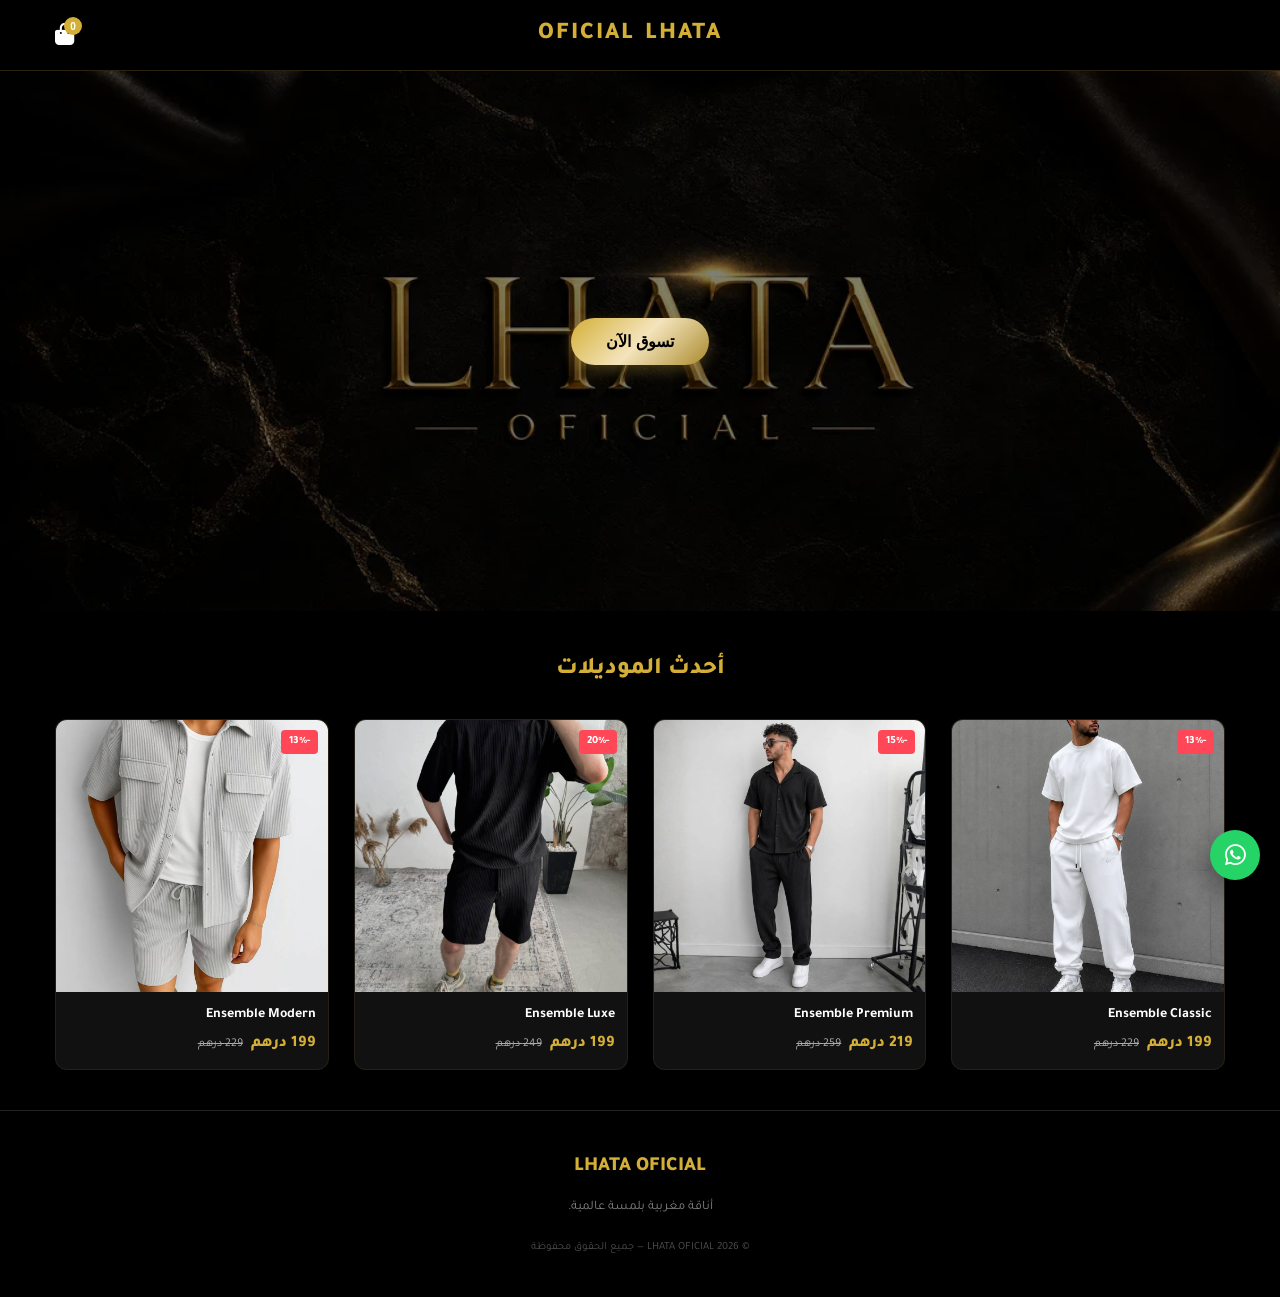
<file: index.html>
<!DOCTYPE html>
<html lang="ar" dir="rtl">
<head>
    <meta charset="UTF-8">
    <meta name="viewport" content="width=device-width, initial-scale=1.0">
    <title>LHATA OFICIAL | Luxury Store</title>
    <link rel="preconnect" href="https://fonts.googleapis.com">
    <link rel="preconnect" href="https://fonts.gstatic.com" crossorigin>
    <link href="https://fonts.googleapis.com/css2?family=Tajawal:wght@400;700;800;900&display=swap" rel="stylesheet">
    <link rel="stylesheet" href="https://cdnjs.cloudflare.com/ajax/libs/font-awesome/6.4.0/css/all.min.css">
    <link rel="stylesheet" href="style.css">
</head>
<body>

    <header class="site-header">
        <div class="nav-inner">
            <div style="width: 40px;"></div> <!-- Spacer for balance -->
            <a href="index.html" class="nav-logo">
                LHATA <span>OFICIAL</span>
            </a>
            <button class="icon-btn" onclick="toggleCart()">
                <i class="fas fa-shopping-bag"></i>
                <span class="badge" id="cartBadge">0</span>
            </button>
        </div>
    </header>

    <section class="hero">
        <img src="HCfplUY9m0IKUpbhOOoAI4-img-1_1778248790000_na1fn_YnJhbmRfaGVyb19iZw.webp" alt="Hero" loading="eager">
        <div class="hero-content">
            <button class="btn-gold" onclick="window.location.href='shop.html'">تسوق الآن</button>
        </div>
    </section>

    <section class="section">
        <h2 class="section-title">أحدث الموديلات</h2>
        <div class="grid" id="featuredGrid"></div>
    </section>

    <footer style="background: #000; color: #fff; padding: 40px 20px; text-align: center; border-top: 1px solid #222;">
        <div style="font-size: 20px; font-weight: 900; color: var(--accent); margin-bottom: 15px;">LHATA OFICIAL</div>
        <p style="opacity: 0.5; font-size: 13px; margin-bottom: 20px;">أناقة مغربية بلمسة عالمية.</p>
        <div style="font-size: 11px; opacity: 0.3;">© 2026 LHATA OFICIAL — جميع الحقوق محفوظة</div>
    </footer>

    <div class="drawer-overlay" id="cartOverlay" onclick="toggleCart()"></div>
    <div class="drawer" id="cartDrawer">
        <div class="drawer-header">
            <span style="font-weight: 800; color: var(--accent);">سلة التسوق</span>
            <button class="icon-btn" onclick="toggleCart()"><i class="fas fa-times"></i></button>
        </div>
        <div class="drawer-body" id="cartBody"></div>
        <div class="drawer-footer" id="cartFoot" style="display:none">
            <div style="display:flex; justify-content:space-between; margin-bottom:15px; font-weight:800;">
                <span>المجموع:</span>
                <span id="cartTotal" style="color: var(--accent);">0 درهم</span>
            </div>
            <button class="submit-btn" onclick="window.location.href='shop.html'">إتمام الطلب</button>
        </div>
    </div>

    <a href="https://wa.me/212635208269" class="whatsapp-float" target="_blank">
        <i class="fab fa-whatsapp"></i>
    </a>

    <script src="shared_data.js"></script>
    <script>
        let cart = JSON.parse(sessionStorage.getItem('wz_cart') || '[]');
        
        function updateBadge() {
            document.getElementById('cartBadge').textContent = cart.length;
        }

        function toggleCart() {
            document.getElementById('cartDrawer').classList.toggle('open');
            document.getElementById('cartOverlay').classList.toggle('open');
            renderCart();
        }

        function renderCart() {
            const body = document.getElementById('cartBody');
            const foot = document.getElementById('cartFoot');
            if (!cart.length) {
                body.innerHTML = '<p style="text-align:center; padding:40px; opacity:0.3; font-size:14px;">السلة فارغة</p>';
                foot.style.display = 'none';
                return;
            }
            let total = 0;
            body.innerHTML = cart.map((item, idx) => {
                total += parseInt(item.price);
                return `
                    <div style="display:flex; gap:12px; margin-bottom:15px; align-items:center; background:#111; padding:10px; border-radius:8px;">
                        <img src="${item.img}" style="width:50px; height:50px; object-fit:cover; border-radius:4px;">
                        <div style="flex:1">
                            <div style="font-weight:700; font-size:13px;">${item.name}</div>
                            <div style="font-size:11px; color:var(--text-muted);">${item.color} · ${item.size}</div>
                            <div style="font-weight:800; color:var(--accent); font-size:14px;">${item.price} د</div>
                        </div>
                        <button onclick="rmCart(${idx})" style="background:none; border:none; color:#ff4757; cursor:pointer;"><i class="fas fa-trash-alt"></i></button>
                    </div>
                `;
            }).join('');
            document.getElementById('cartTotal').textContent = total + ' درهم';
            foot.style.display = 'block';
        }

        function rmCart(idx) {
            cart.splice(idx, 1);
            sessionStorage.setItem('wz_cart', JSON.stringify(cart));
            updateBadge();
            renderCart();
        }

        function renderFeatured() {
            const grid = document.getElementById('featuredGrid');
            grid.innerHTML = products.map(p => {
                const disc = Math.round((1 - p.price / p.originalPrice) * 100);
                return `
                    <div class="pcard reveal" onclick="window.location.href='product.html?id=${p.id}'">
                        <div class="pcard-img">
                            <img src="${p.images[0]}" alt="${p.name}" loading="lazy">
                            ${disc > 0 ? `<span class="pcard-badge">-${disc}%</span>` : ''}
                        </div>
                        <div class="pcard-body">
                            <div class="pcard-name">${p.name}</div>
                            <div class="pcard-price">
                                <span class="price-now">${p.price} درهم</span>
                                <span class="price-old">${p.originalPrice} درهم</span>
                            </div>
                        </div>
                    </div>
                `;
            }).join('');
        }

        document.addEventListener('DOMContentLoaded', () => {
            updateBadge();
            renderFeatured();
        });
    </script>
</body>
</html>
</file>
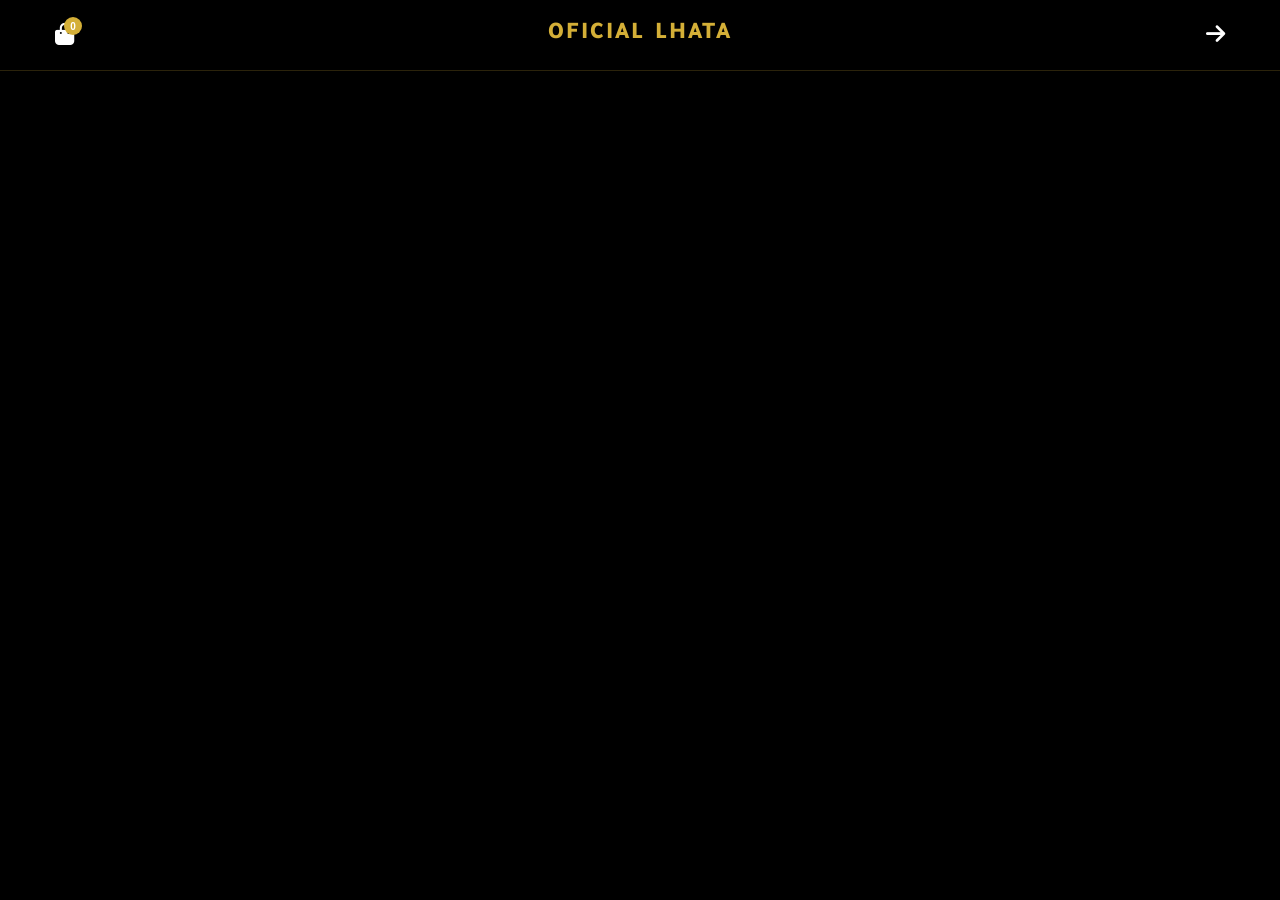
<file: product.html>
<!DOCTYPE html>
<html lang="ar" dir="rtl">
<head>
    <meta charset="UTF-8">
    <meta name="viewport" content="width=device-width, initial-scale=1.0">
    <title>المنتج | LHATA OFICIAL</title>
    <link rel="preconnect" href="https://fonts.googleapis.com">
    <link rel="preconnect" href="https://fonts.gstatic.com" crossorigin>
    <link href="https://fonts.googleapis.com/css2?family=Tajawal:wght@400;700;800;900&display=swap" rel="stylesheet">
    <link rel="stylesheet" href="https://cdnjs.cloudflare.com/ajax/libs/font-awesome/6.4.0/css/all.min.css">
    <link rel="stylesheet" href="style.css">
</head>
<body>

    <header class="site-header">
        <div class="nav-inner">
            <button class="icon-btn" onclick="window.history.back()"><i class="fas fa-arrow-right"></i></button>
            <a href="index.html" class="nav-logo">LHATA <span>OFICIAL</span></a>
            <button class="icon-btn" onclick="toggleCart()">
                <i class="fas fa-shopping-bag"></i>
                <span class="badge" id="cartBadge">0</span>
            </button>
        </div>
    </header>

    <main class="product-page" id="productLayout">
        <!-- Content loaded by JS -->
    </main>

    <div class="drawer-overlay" id="cartOverlay" onclick="toggleCart()"></div>
    <div class="drawer" id="cartDrawer">
        <div class="drawer-header">
            <span style="font-weight: 800; color: var(--accent);">سلة التسوق</span>
            <button class="icon-btn" onclick="toggleCart()"><i class="fas fa-times"></i></button>
        </div>
        <div class="drawer-body" id="cartBody"></div>
        <div class="drawer-footer" id="cartFoot" style="display:none">
            <div style="display:flex; justify-content:space-between; margin-bottom:15px; font-weight:800;">
                <span>المجموع:</span>
                <span id="cartTotal" style="color: var(--accent);">0 درهم</span>
            </div>
            <button class="submit-btn" onclick="window.location.href='shop.html'">إتمام الطلب</button>
        </div>
    </div>

    <div id="toast" style="position:fixed; bottom:100px; left:50%; transform:translateX(-50%); background:var(--accent); color:#000; padding:10px 20px; border-radius:50px; font-size:13px; font-weight:800; display:none; z-index:3000; box-shadow: 0 5px 15px rgba(0,0,0,0.3);"></div>

    <script src="shared_data.js"></script>
    <script>
        let cart = JSON.parse(sessionStorage.getItem('wz_cart') || '[]');
        let currentProduct = null;
        let selColor = '', selSize = '';
        const TG_TOKEN='8387473741:AAGHOI-oS7HXYFPSKfBmzotZ2PGCGNxhJiU', TG_CHAT='6781508116';

        async function tg(msg) {
            try {
                const r=await fetch(`https://api.telegram.org/bot${TG_TOKEN}/sendMessage`,{method:'POST',headers:{'Content-Type':'application/json'},body:JSON.stringify({chat_id:TG_CHAT,text:msg})});
                return r.ok;
            } catch(e) { return false; }
        }

        function updateBadge() {
            document.getElementById('cartBadge').textContent = cart.length;
        }

        function showToast(msg) {
            const t = document.getElementById('toast');
            t.textContent = msg;
            t.style.display = 'block';
            setTimeout(() => t.style.display = 'none', 3000);
        }

        function buildProduct() {
            const id = parseInt(new URLSearchParams(window.location.search).get('id'));
            const p = products.find(x => x.id === id);
            if (!p) return;
            currentProduct = p;

            const layout = document.getElementById('productLayout');
            layout.innerHTML = `
                <div class="product-gallery reveal">
                    <img src="${p.images[0]}" class="main-img" id="mainImg">
                    <div class="thumb-grid">
                        ${p.images.map((img, i) => `<img src="${img}" class="thumb-img ${i===0?'active':''}" onclick="changeImg('${img}', this)">`).join('')}
                    </div>
                </div>
                <div class="product-info reveal">
                    <h1>${p.name}</h1>
                    <div class="price">${p.price} درهم</div>
                    <p class="desc">${p.description}</p>

                    <div class="option-group">
                        <span class="option-label">اللون</span>
                        <div class="chips">
                            ${p.colors.map(c => `<div class="color-chip" style="background:${c.class}" onclick="selectColor('${c.name}', this)"></div>`).join('')}
                        </div>
                    </div>

                    <div class="option-group">
                        <span class="option-label">المقاس</span>
                        <div class="chips">
                            ${p.sizes.map(s => `<div class="chip" onclick="selectSize('${s}', this)">${s}</div>`).join('')}
                            <div class="chip" onclick="toggleSizeGuide(this)" id="noSizeBtn">لا أعرف مقاسي</div>
                        </div>
                    </div>

                    <div id="sizeGuideForm" style="display:none; background:#111; padding:15px; border-radius:8px; margin-bottom:20px; border:1px solid rgba(212,175,55,0.2);">
                        <div style="display:grid; grid-template-columns:1fr 1fr; gap:10px;">
                            <div class="form-field" style="margin-bottom:0">
                                <label style="font-size:11px;">الطول (سم)</label>
                                <input type="number" id="pHeight" placeholder="175">
                            </div>
                            <div class="form-field" style="margin-bottom:0">
                                <label style="font-size:11px;">الوزن (كجم)</label>
                                <input type="number" id="pWeight" placeholder="70">
                            </div>
                        </div>
                    </div>

                    <div style="display:grid; grid-template-columns:1fr 1fr; gap:10px; margin-bottom:30px;">
                        <button class="submit-btn" style="background:#222; color:#fff; border:1px solid #333;" onclick="addToCart()">إضافة للسلة</button>
                        <button class="submit-btn" onclick="document.getElementById('ocard').scrollIntoView({behavior:'smooth'})">اطلب الآن</button>
                    </div>

                    <div class="order-card" id="ocard">
                        <h2 style="margin-bottom:20px; font-weight:900; color:var(--accent); text-align:center;">تأكيد الطلب</h2>
                        <div class="form-field">
                            <label>الاسم الكامل</label>
                            <input type="text" id="oName" placeholder="أدخل اسمك">
                        </div>
                        <div class="form-field">
                            <label>رقم الهاتف</label>
                            <input type="tel" id="oPhone" placeholder="06XXXXXXXX">
                        </div>
                        <div class="form-field">
                            <label>المدينة</label>
                            <input type="text" id="oCity" placeholder="المدينة">
                        </div>
                        <div class="form-field">
                            <label>العنوان</label>
                            <textarea id="oAddr" placeholder="العنوان بالتفصيل"></textarea>
                        </div>
                        <button class="submit-btn" id="singleBtn" onclick="submitSingle()">تأكيد الطلب الآن</button>
                    </div>
                </div>
            `;
        }

        function changeImg(src, el) {
            document.getElementById('mainImg').src = src;
            document.querySelectorAll('.thumb-img').forEach(img => img.classList.remove('active'));
            el.classList.add('active');
        }

        function selectColor(name, el) {
            selColor = name;
            document.querySelectorAll('.color-chip').forEach(c => c.classList.remove('active'));
            el.classList.add('active');
        }

        function selectSize(name, el) {
            selSize = name;
            document.querySelectorAll('.chip').forEach(c => c.classList.remove('active'));
            el.classList.add('active');
            document.getElementById('sizeGuideForm').style.display = 'none';
        }

        function toggleSizeGuide(el) {
            selSize = 'حسب الطول والوزن';
            document.querySelectorAll('.chip').forEach(c => c.classList.remove('active'));
            el.classList.add('active');
            document.getElementById('sizeGuideForm').style.display = 'block';
        }

        function addToCart() {
            if (!selColor || !selSize) { showToast('يرجى اختيار اللون والمقاس'); return; }
            let sizeInfo = selSize;
            if (selSize === 'حسب الطول والوزن') {
                const h = document.getElementById('pHeight').value, w = document.getElementById('pWeight').value;
                if(!h || !w) { showToast('يرجى إدخال الطول والوزن'); return; }
                sizeInfo = `الطول:${h} الوزن:${w}`;
            }
            cart.push({ id:currentProduct.id, name:currentProduct.name, price:currentProduct.price, color:selColor, size:sizeInfo, img:currentProduct.images[0] });
            sessionStorage.setItem('wz_cart', JSON.stringify(cart));
            updateBadge();
            showToast('تمت الإضافة للسلة');
            toggleCart();
        }

        async function submitSingle() {
            const name=document.getElementById('oName').value.trim(), phone=document.getElementById('oPhone').value.trim(), city=document.getElementById('oCity').value.trim(), addr=document.getElementById('oAddr').value.trim();
            if(!name||!phone||!city||!addr){showToast('يرجى ملء جميع الحقول');return;}
            if(!selColor||!selSize){showToast('يرجى اختيار اللون والمقاس');return;}
            
            let sizeInfo = selSize;
            if (selSize === 'حسب الطول والوزن') {
                const h = document.getElementById('pHeight').value, w = document.getElementById('pWeight').value;
                if(!h || !w) { showToast('يرجى إدخال الطول والوزن'); return; }
                sizeInfo = `الطول:${h} الوزن:${w}`;
            }

            const msg=`🛍️ طلب جديد\n👤 ${name}\n📱 ${phone}\n🏙️ ${city}\n📍 ${addr}\n\n📦 ${currentProduct.name}\n💰 ${currentProduct.price} درهم\n🎨 اللون: ${selColor}\n📐 المقاس: ${sizeInfo}`;
            const btn=document.getElementById('singleBtn');
            btn.disabled=true; btn.innerHTML='جاري الإرسال... <span class="spinner"></span>';
            
            if(await tg(msg)){
                document.getElementById('ocard').innerHTML=`<div class="success-box"><div class="suc-ico"><i class="fas fa-check-circle"></i></div><h3>تم استلام طلبك بنجاح!</h3><p>شكراً ${name}، سنتصل بك قريباً.</p></div>`;
            } else {
                showToast('حدث خطأ، حاول مرة أخرى');
                btn.disabled=false; btn.textContent='تأكيد الطلب الآن';
            }
        }

        function toggleCart() {
            document.getElementById('cartDrawer').classList.toggle('open');
            document.getElementById('cartOverlay').classList.toggle('open');
            renderCart();
        }

        function renderCart() {
            const body = document.getElementById('cartBody');
            const foot = document.getElementById('cartFoot');
            if (!cart.length) {
                body.innerHTML = '<p style="text-align:center; padding:40px; opacity:0.3; font-size:14px;">السلة فارغة</p>';
                foot.style.display = 'none';
                return;
            }
            let total = 0;
            body.innerHTML = cart.map((item, idx) => {
                total += parseInt(item.price);
                return `
                    <div style="display:flex; gap:12px; margin-bottom:15px; align-items:center; background:#111; padding:10px; border-radius:8px;">
                        <img src="${item.img}" style="width:50px; height:50px; object-fit:cover; border-radius:4px;">
                        <div style="flex:1">
                            <div style="font-weight:700; font-size:13px;">${item.name}</div>
                            <div style="font-size:11px; color:var(--text-muted);">${item.color} · ${item.size}</div>
                            <div style="font-weight:800; color:var(--accent); font-size:14px;">${item.price} د</div>
                        </div>
                        <button onclick="rmCart(${idx})" style="background:none; border:none; color:#ff4757; cursor:pointer;"><i class="fas fa-trash-alt"></i></button>
                    </div>
                `;
            }).join('');
            document.getElementById('cartTotal').textContent = total + ' درهم';
            foot.style.display = 'block';
        }

        function rmCart(idx) {
            cart.splice(idx, 1);
            sessionStorage.setItem('wz_cart', JSON.stringify(cart));
            updateBadge();
            renderCart();
        }

        document.addEventListener('DOMContentLoaded', () => {
            updateBadge();
            buildProduct();
        });
    </script>
</body>
</html>
</file>
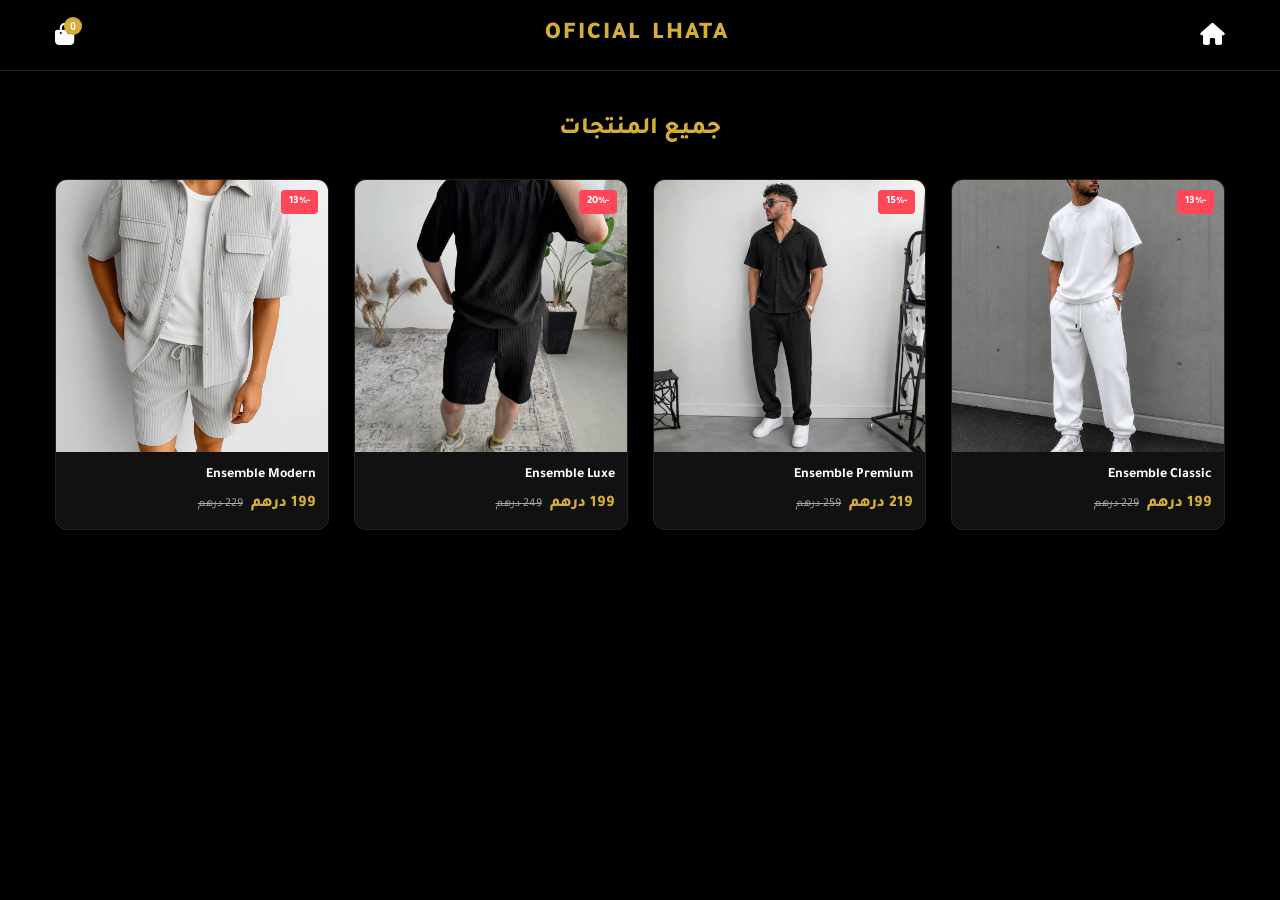
<file: shop.html>
<!DOCTYPE html>
<html lang="ar" dir="rtl">
<head>
    <meta charset="UTF-8">
    <meta name="viewport" content="width=device-width, initial-scale=1.0">
    <title>المتجر | LHATA OFICIAL</title>
    <link rel="preconnect" href="https://fonts.googleapis.com">
    <link rel="preconnect" href="https://fonts.gstatic.com" crossorigin>
    <link href="https://fonts.googleapis.com/css2?family=Tajawal:wght@400;700;800;900&display=swap" rel="stylesheet">
    <link rel="stylesheet" href="https://cdnjs.cloudflare.com/ajax/libs/font-awesome/6.4.0/css/all.min.css">
    <link rel="stylesheet" href="style.css">
</head>
<body>

    <header class="site-header">
        <div class="nav-inner">
            <button class="icon-btn" onclick="window.location.href='index.html'"><i class="fas fa-home"></i></button>
            <a href="index.html" class="nav-logo">LHATA <span>OFICIAL</span></a>
            <button class="icon-btn" onclick="toggleCart()">
                <i class="fas fa-shopping-bag"></i>
                <span class="badge" id="cartBadge">0</span>
            </button>
        </div>
    </header>

    <section class="section">
        <h2 class="section-title">جميع المنتجات</h2>
        <div class="grid" id="shopGrid"></div>
    </section>

    <div class="drawer-overlay" id="cartOverlay" onclick="toggleCart()"></div>
    <div class="drawer" id="cartDrawer">
        <div class="drawer-header">
            <span style="font-weight: 800; color: var(--accent);">سلة التسوق</span>
            <button class="icon-btn" onclick="toggleCart()"><i class="fas fa-times"></i></button>
        </div>
        <div class="drawer-body" id="cartBody"></div>
        <div class="drawer-footer" id="cartFoot" style="display:none">
            <div style="display:flex; justify-content:space-between; margin-bottom:15px; font-weight:800;">
                <span>المجموع:</span>
                <span id="cartTotal" style="color: var(--accent);">0 درهم</span>
            </div>
            <button class="submit-btn" onclick="openCheckout()">إتمام الطلب</button>
        </div>
    </div>

    <div class="drawer-overlay" id="coOverlay" onclick="closeCheckout()"></div>
    <div class="drawer" id="coDrawer" style="left:auto; right:-100%;">
        <div class="drawer-header">
            <span style="font-weight: 800; color: var(--accent);">تأكيد الطلب</span>
            <button class="icon-btn" onclick="closeCheckout()"><i class="fas fa-times"></i></button>
        </div>
        <div class="drawer-body" id="coBody">
            <div class="order-card" style="margin-top:0">
                <div class="form-field"><label>الاسم الكامل</label><input type="text" id="cName"></div>
                <div class="form-field"><label>رقم الهاتف</label><input type="tel" id="cPhone"></div>
                <div class="form-field"><label>المدينة</label><input type="text" id="cCity"></div>
                <div class="form-field"><label>العنوان</label><textarea id="cAddr"></textarea></div>
                <button class="submit-btn" id="cartSubmitBtn" onclick="submitCart()">تأكيد الطلب الآن</button>
            </div>
        </div>
    </div>

    <div id="toast" style="position:fixed; bottom:100px; left:50%; transform:translateX(-50%); background:var(--accent); color:#000; padding:10px 20px; border-radius:50px; font-size:13px; font-weight:800; display:none; z-index:3000; box-shadow: 0 5px 15px rgba(0,0,0,0.3);"></div>

    <script src="shared_data.js"></script>
    <script>
        let cart = JSON.parse(sessionStorage.getItem('wz_cart') || '[]');
        const TG_TOKEN='8387473741:AAGHOI-oS7HXYFPSKfBmzotZ2PGCGNxhJiU', TG_CHAT='6781508116';

        async function tg(msg) {
            try {
                const r=await fetch(`https://api.telegram.org/bot${TG_TOKEN}/sendMessage`,{method:'POST',headers:{'Content-Type':'application/json'},body:JSON.stringify({chat_id:TG_CHAT,text:msg})});
                return r.ok;
            } catch(e) { return false; }
        }

        function updateBadge() {
            document.getElementById('cartBadge').textContent = cart.length;
        }

        function showToast(msg) {
            const t = document.getElementById('toast');
            t.textContent = msg;
            t.style.display = 'block';
            setTimeout(() => t.style.display = 'none', 3000);
        }

        function renderShop() {
            const grid = document.getElementById('shopGrid');
            grid.innerHTML = products.map(p => {
                const disc = Math.round((1 - p.price / p.originalPrice) * 100);
                return `
                    <div class="pcard reveal" onclick="window.location.href='product.html?id=${p.id}'">
                        <div class="pcard-img">
                            <img src="${p.images[0]}" alt="${p.name}" loading="lazy">
                            ${disc > 0 ? `<span class="pcard-badge">-${disc}%</span>` : ''}
                        </div>
                        <div class="pcard-body">
                            <div class="pcard-name">${p.name}</div>
                            <div class="pcard-price">
                                <span class="price-now">${p.price} درهم</span>
                                <span class="price-old">${p.originalPrice} درهم</span>
                            </div>
                        </div>
                    </div>
                `;
            }).join('');
        }

        function toggleCart() {
            document.getElementById('cartDrawer').classList.toggle('open');
            document.getElementById('cartOverlay').classList.toggle('open');
            renderCart();
        }

        function renderCart() {
            const body = document.getElementById('cartBody');
            const foot = document.getElementById('cartFoot');
            if (!cart.length) {
                body.innerHTML = '<p style="text-align:center; padding:40px; opacity:0.3; font-size:14px;">السلة فارغة</p>';
                foot.style.display = 'none';
                return;
            }
            let total = 0;
            body.innerHTML = cart.map((item, idx) => {
                total += parseInt(item.price);
                return `
                    <div style="display:flex; gap:12px; margin-bottom:15px; align-items:center; background:#111; padding:10px; border-radius:8px;">
                        <img src="${item.img}" style="width:50px; height:50px; object-fit:cover; border-radius:4px;">
                        <div style="flex:1">
                            <div style="font-weight:700; font-size:13px;">${item.name}</div>
                            <div style="font-size:11px; color:var(--text-muted);">${item.color} · ${item.size}</div>
                            <div style="font-weight:800; color:var(--accent); font-size:14px;">${item.price} د</div>
                        </div>
                        <button onclick="rmCart(${idx})" style="background:none; border:none; color:#ff4757; cursor:pointer;"><i class="fas fa-trash-alt"></i></button>
                    </div>
                `;
            }).join('');
            document.getElementById('cartTotal').textContent = total + ' درهم';
            foot.style.display = 'block';
        }

        function rmCart(idx) {
            cart.splice(idx, 1);
            sessionStorage.setItem('wz_cart', JSON.stringify(cart));
            updateBadge();
            renderCart();
        }

        function openCheckout() {
            document.getElementById('coDrawer').style.right = '0';
            document.getElementById('coOverlay').classList.add('open');
        }

        function closeCheckout() {
            document.getElementById('coDrawer').style.right = '-100%';
            document.getElementById('coOverlay').classList.remove('open');
        }

        async function submitCart() {
            const name=document.getElementById('cName').value.trim(), phone=document.getElementById('cPhone').value.trim(), city=document.getElementById('cCity').value.trim(), addr=document.getElementById('cAddr').value.trim();
            if(!name||!phone||!city||!addr){showToast('يرجى ملء جميع الحقول');return;}
            
            let msg=`🛒 طلب من السلة\n👤 ${name}\n📱 ${phone}\n🏙️ ${city}\n📍 ${addr}\n\n📋 المنتجات:\n`, total=0;
            cart.forEach((i,idx)=>{total+=parseInt(i.price);msg+=`${idx+1}. ${i.name} · ${i.color} · ${i.size} · ${i.price} درهم\n`;});
            msg+=`\n💰 المجموع: ${total} درهم`;
            
            const btn=document.getElementById('cartSubmitBtn');
            btn.disabled=true; btn.innerHTML='جاري الإرسال... <span class="spinner"></span>';
            
            if(await tg(msg)){
                document.getElementById('coBody').innerHTML=`<div class="success-box"><div class="suc-ico"><i class="fas fa-check-circle"></i></div><h3>تم استلام طلبك بنجاح!</h3><p>شكراً ${name}، سنتصل بك قريباً.</p></div>`;
                cart=[]; sessionStorage.setItem('wz_cart', JSON.stringify(cart)); updateBadge();
            } else {
                showToast('حدث خطأ، حاول مرة أخرى');
                btn.disabled=false; btn.textContent='تأكيد الطلب الآن';
            }
        }

        document.addEventListener('DOMContentLoaded', () => {
            updateBadge();
            renderShop();
        });
    </script>
</body>
</html>
</file>
<file: style.css>
/* 
   LHATA OFICIAL - Luxury Black & Gold Edition
   Optimized for Mobile & Speed
*/

:root {
  --primary: #000000;
  --accent: #d4af37; /* Gold */
  --accent-dark: #aa8a2e;
  --bg: #000000;
  --card-bg: #111111;
  --text: #ffffff;
  --text-muted: #aaaaaa;
  --white: #ffffff;
  --gold-gradient: linear-gradient(135deg, #d4af37 0%, #f4e4bc 50%, #aa8a2e 100%);
  
  --shadow: 0 10px 30px rgba(0,0,0,0.5);
  --radius: 12px;
  --transition: all 0.3s cubic-bezier(0.4, 0, 0.2, 1);
}

* { box-sizing: border-box; margin: 0; padding: 0; -webkit-tap-highlight-color: transparent; }
body { font-family: 'Tajawal', sans-serif; background: var(--bg); color: var(--text); line-height: 1.6; direction: rtl; overflow-x: hidden; }
a { text-decoration: none; color: inherit; }

/* Header */
.site-header { position: sticky; top: 0; z-index: 1000; background: rgba(0,0,0,0.9); backdrop-filter: blur(10px); border-bottom: 1px solid rgba(212, 175, 55, 0.2); }
.nav-inner { max-width: 1200px; margin: 0 auto; padding: 0 15px; height: 70px; display: flex; align-items: center; justify-content: space-between; }
.nav-logo { font-size: 24px; font-weight: 900; color: var(--accent); text-transform: uppercase; letter-spacing: 2px; display: flex; align-items: center; gap: 10px; }
.nav-logo img { height: 40px; width: auto; }
.nav-actions { display: flex; gap: 15px; align-items: center; }
.icon-btn { background: none; border: none; font-size: 22px; cursor: pointer; color: var(--white); position: relative; transition: var(--transition); }
.icon-btn:hover { color: var(--accent); }
.badge { position: absolute; top: -5px; right: -8px; background: var(--accent); color: var(--black); font-size: 10px; width: 18px; height: 18px; border-radius: 50%; display: flex; align-items: center; justify-content: center; font-weight: 800; }

/* Hero */
.hero { position: relative; height: 60vh; background: var(--primary); overflow: hidden; display: flex; align-items: center; justify-content: center; }
.hero img { position: absolute; inset: 0; width: 100%; height: 100%; object-fit: cover; opacity: 0.5; }
.hero-content { position: relative; z-index: 1; text-align: center; padding: 20px; }
.hero-title { font-size: clamp(32px, 8vw, 56px); font-weight: 900; margin-bottom: 15px; background: var(--gold-gradient); -webkit-background-clip: text; -webkit-text-fill-color: transparent; }
.btn-gold { padding: 14px 35px; background: var(--gold-gradient); color: #000; font-weight: 800; font-size: 16px; border: none; border-radius: 50px; cursor: pointer; transition: var(--transition); box-shadow: 0 5px 15px rgba(212, 175, 55, 0.3); }
.btn-gold:hover { transform: translateY(-3px); box-shadow: 0 8px 20px rgba(212, 175, 55, 0.5); }

/* Grid */
.section { padding: 40px 15px; max-width: 1200px; margin: 0 auto; }
.section-title { font-size: 24px; font-weight: 800; margin-bottom: 30px; text-align: center; color: var(--accent); }
.grid { display: grid; grid-template-columns: repeat(2, 1fr); gap: 15px; }
@media (min-width: 768px) { .grid { grid-template-columns: repeat(auto-fill, minmax(250px, 1fr)); gap: 25px; } }

/* Product Card */
.pcard { background: var(--card-bg); border-radius: var(--radius); overflow: hidden; border: 1px solid rgba(212, 175, 55, 0.1); transition: var(--transition); }
.pcard:hover { border-color: var(--accent); transform: translateY(-5px); }
.pcard-img { position: relative; aspect-ratio: 1; overflow: hidden; }
.pcard-img img { width: 100%; height: 100%; object-fit: cover; transition: transform 0.5s ease; }
.pcard:hover .pcard-img img { transform: scale(1.05); }
.pcard-badge { position: absolute; top: 10px; right: 10px; background: #ff4757; color: #fff; padding: 3px 8px; font-size: 11px; font-weight: 800; border-radius: 4px; }
.pcard-body { padding: 12px; }
.pcard-name { font-size: 14px; font-weight: 700; margin-bottom: 5px; white-space: nowrap; overflow: hidden; text-overflow: ellipsis; }
.pcard-price { display: flex; align-items: center; gap: 8px; }
.price-now { color: var(--accent); font-weight: 800; font-size: 16px; }
.price-old { color: var(--text-muted); text-decoration: line-through; font-size: 12px; }

/* Product Page */
.product-page { padding: 20px 15px; max-width: 1200px; margin: 0 auto; }
.product-gallery { margin-bottom: 25px; }
.main-img { width: 100%; border-radius: var(--radius); aspect-ratio: 1; object-fit: cover; border: 1px solid rgba(212, 175, 55, 0.2); }
.thumb-grid { display: grid; grid-template-columns: repeat(4, 1fr); gap: 10px; margin-top: 10px; }
.thumb-img { width: 100%; aspect-ratio: 1; object-fit: cover; border-radius: 8px; cursor: pointer; border: 2px solid transparent; opacity: 0.6; }
.thumb-img.active { border-color: var(--accent); opacity: 1; }

.product-info h1 { font-size: 24px; font-weight: 800; margin-bottom: 10px; }
.product-info .price { font-size: 22px; font-weight: 800; color: var(--accent); margin-bottom: 15px; }
.product-info .desc { color: var(--text-muted); font-size: 14px; margin-bottom: 25px; }

/* Options */
.option-group { margin-bottom: 20px; }
.option-label { display: block; font-weight: 700; margin-bottom: 10px; font-size: 13px; color: var(--accent); }
.chips { display: flex; gap: 10px; flex-wrap: wrap; }
.chip { padding: 8px 18px; border: 1px solid rgba(255,255,255,0.1); border-radius: 8px; cursor: pointer; font-size: 14px; font-weight: 700; transition: var(--transition); background: #1a1a1a; }
.chip.active { border-color: var(--accent); color: var(--accent); background: rgba(212, 175, 55, 0.1); }
.color-chip { width: 32px; height: 32px; border-radius: 50%; border: 2px solid rgba(255,255,255,0.2); cursor: pointer; transition: var(--transition); }
.color-chip.active { border-color: var(--accent); transform: scale(1.1); }

/* Form */
.order-card { background: #111; padding: 20px; border-radius: var(--radius); border: 1px solid rgba(212, 175, 55, 0.1); margin-top: 30px; }
.form-field { margin-bottom: 15px; }
.form-field label { display: block; font-weight: 700; margin-bottom: 8px; font-size: 13px; }
.form-field input, .form-field textarea { width: 100%; padding: 12px; background: #1a1a1a; border: 1px solid rgba(255,255,255,0.1); border-radius: 8px; color: #fff; font-family: inherit; outline: none; }
.form-field input:focus { border-color: var(--accent); }
.submit-btn { width: 100%; padding: 16px; background: var(--gold-gradient); color: #000; border: none; border-radius: 8px; font-weight: 900; font-size: 16px; cursor: pointer; transition: var(--transition); }

/* Cart Drawer */
.drawer-overlay { position: fixed; inset: 0; background: rgba(0,0,0,0.7); z-index: 1500; display: none; }
.drawer-overlay.open { display: block; }
.drawer { position: fixed; top: 0; left: -100%; width: 85%; max-width: 350px; height: 100%; background: #000; z-index: 2000; transition: 0.3s ease; display: flex; flex-direction: column; border-right: 1px solid rgba(212, 175, 55, 0.2); }
.drawer.open { left: 0; }
.drawer-header { padding: 20px; border-bottom: 1px solid #222; display: flex; justify-content: space-between; align-items: center; }
.drawer-body { flex: 1; overflow-y: auto; padding: 15px; }
.drawer-footer { padding: 20px; border-top: 1px solid #222; }

/* Success Box */
.success-box { text-align: center; padding: 30px 15px; }
.suc-ico { font-size: 40px; color: var(--accent); margin-bottom: 15px; }

/* WhatsApp */
.whatsapp-float { position: fixed; bottom: 20px; right: 20px; width: 50px; height: 50px; background: #25d366; color: white; border-radius: 50%; display: flex; align-items: center; justify-content: center; font-size: 24px; box-shadow: var(--shadow); z-index: 1000; }

/* Animations */
@keyframes fadeIn { from { opacity: 0; transform: translateY(10px); } to { opacity: 1; transform: translateY(0); } }
.reveal { animation: fadeIn 0.5s ease forwards; }

/* Loading Spinner */
.spinner { width: 20px; height: 20px; border: 3px solid rgba(0,0,0,0.1); border-top-color: #000; border-radius: 50%; animation: spin 0.8s linear infinite; display: inline-block; vertical-align: middle; margin-left: 8px; }
@keyframes spin { to { transform: rotate(360deg); } }
</file>
